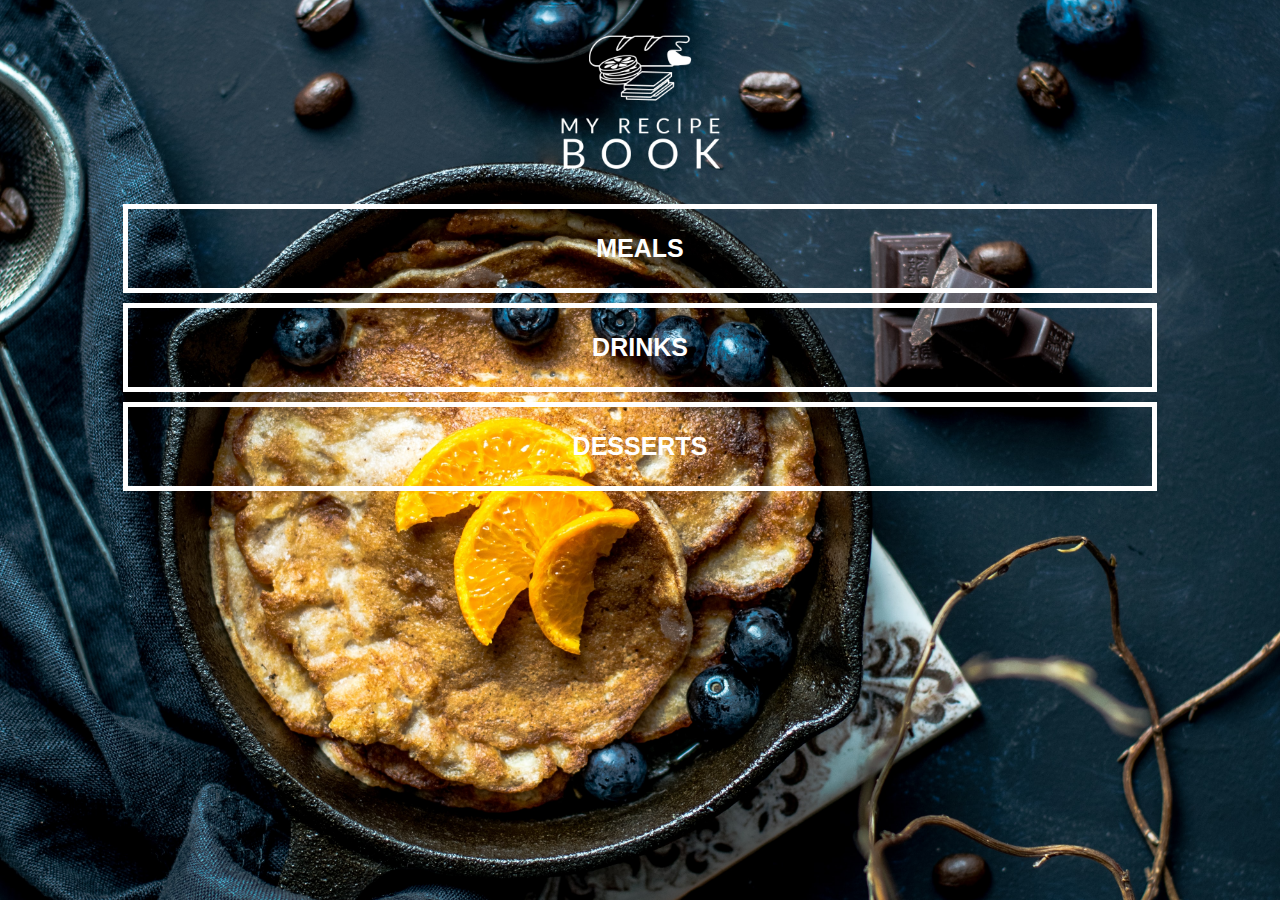
<file: index.html>
<!DOCTYPE html>
<html>
    <head>
    <title> My Recipe Book</title>
    <link rel="stylesheet" href="style.css"/>
    </head>
    
    <body class="body-home" align="center">
        <img src="image/My%20recipe%20book%20(1).png"height=200px>
        <div id="home">
            <hover>
            <div id="home-menu">
                <a href="meals.html" class="home-menu-item">
                    <p>Meals</p>
                </a>
            </div>
            <div id="home-menu">
                <a href="drinks.html" class="home-menu-item">
                    <p>Drinks</p>
                </a>
            </div>
            <div id="home-menu">
                <a href="desserts.html" class="home-menu-item">
                    <p>Desserts</p>
                </a>
                
            </div>
            </hover>
        </div>
    </body>
</html>
</file>
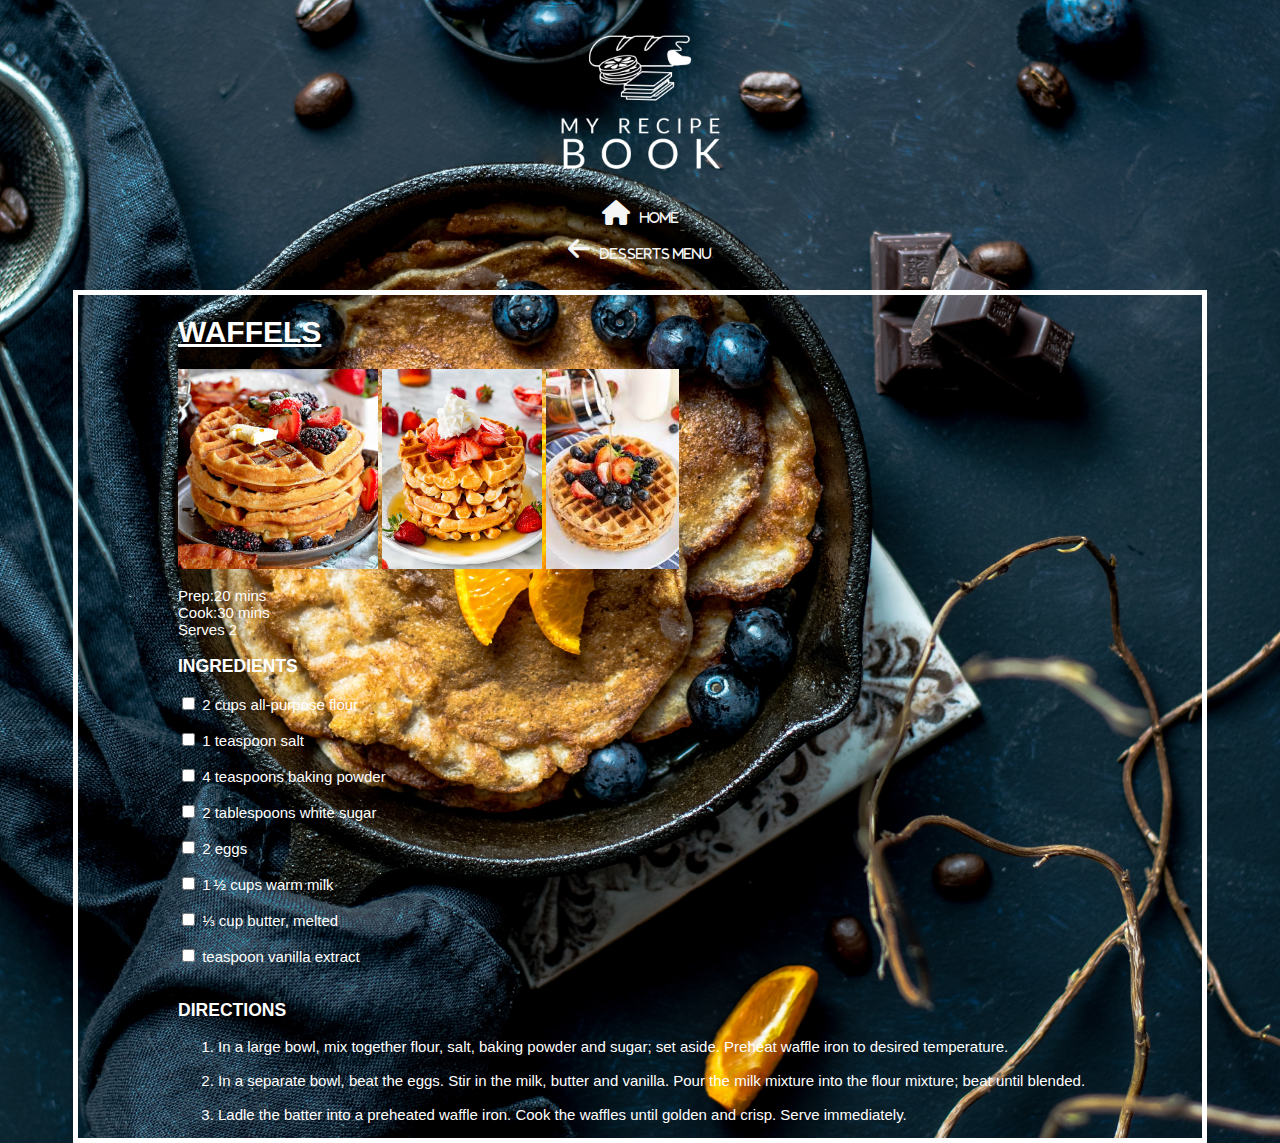
<file: desserts-1.html>
<!DOCTYPE html>
<html>
    <head>
    <title> My Recipe Book/Waffels</title>
    <link rel="stylesheet" href="style.css"/>
    <link rel="stylesheet"href="fontawesome/css/all.css"/>
    </head>
    
    <body class="recipes" align="center">
        <img src="image/My%20recipe%20book%20(1).png"height=200px align="center">
        <div id="recipe-menu">
            <a href="index.html"><i1 class="fa-solid fa-house" height=30px><p>HOME</p></i1></a>
            <br>
            <a href="desserts.html"><i1 class="fa-solid fa-arrow-left"><p>DESSERTS MENU</p></i1></a>
        </div>
        <br>
        <div id="recipes">
            <h1>Waffels</h1>
            <img src="image/waffle-recipe-square.jpeg"height=200px>
            <img src="image/waffle-1"height=200px>
            <img src="image/waffle-2"height=200px>
                <p> Prep:20 mins<br>
                Cook:30 mins<br>
                Serves 2</p>
            <h3><b>Ingredients</b></h3>
                <div id="ingredients">
                    <input id="check-01" type="checkbox">   
                        <label for="check-01">2 cups all-purpose flour</label><br><br>
                    <input id="check-01" type="checkbox">
                        <label for="check-01">1 teaspoon salt</label><br><br>
                    <input id="check-01" type="checkbox">
                        <label for="check-01">4 teaspoons baking powder</label><br><br>
                    <input id="check-01" type="checkbox">
                        <label for="check-01">2 tablespoons white sugar</label><br><br>
                    <input id="check-01" type="checkbox">
                        <label for="check-01">2 eggs</label><br><br>
                    <input id="check-01" type="checkbox">
                        <label for="check-01">1 ½ cups warm milk</label><br><br>
                    <input id="check-01" type="checkbox">
                        <label for="check-01">⅓ cup butter, melted</label><br><br>
                    <input id="check-01" type="checkbox">
                        <label for="check-01">teaspoon vanilla extract</label><br><br>
                    
                    
            </div>
           <h3><b>Directions</b></h3>
            <ol>
                <li>   In a large bowl, mix together flour, salt, baking powder and sugar; set aside. Preheat waffle iron to desired temperature.</li>
                <br>
                <li> In a separate bowl, beat the eggs. Stir in the milk, butter and vanilla. Pour the milk mixture into the flour mixture; beat until blended.</li>
                <br>
                <li>Ladle the batter into a preheated waffle iron. Cook the waffles until golden and crisp. Serve immediately.</li>
            </ol>

        </div>
    </body>
</html>
</file>
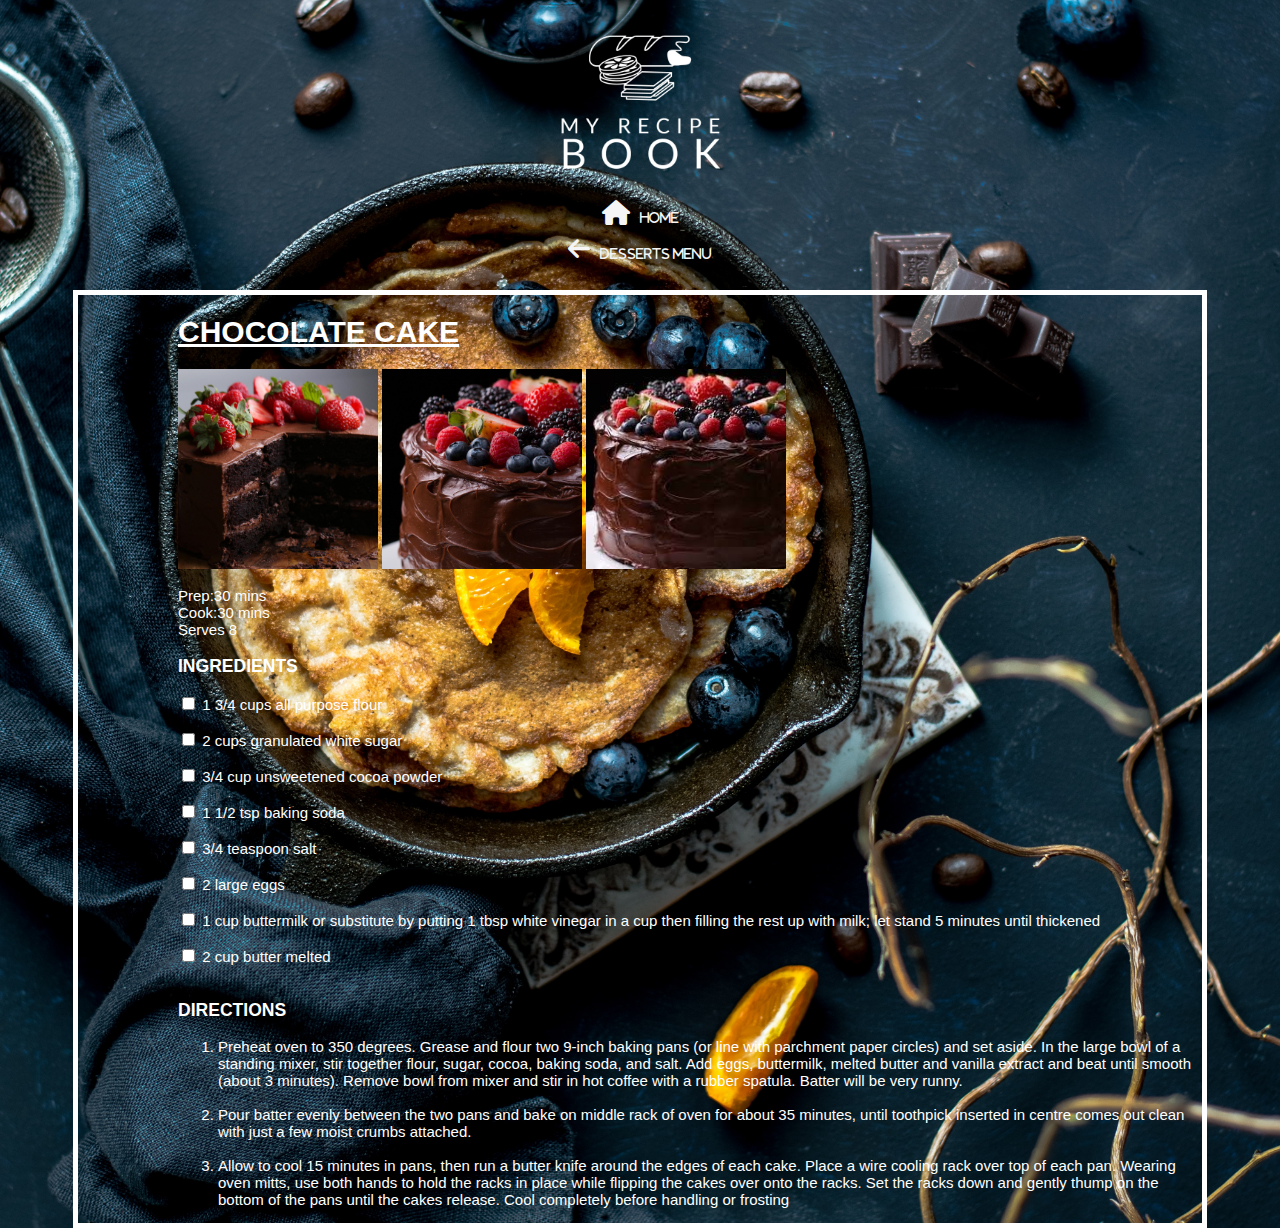
<file: desserts-2.html>
<!DOCTYPE html>
<html>
    <head>
    <title> My Recipe Book | Chocolate Cake</title>
    <link rel="stylesheet" href="style.css"/>
    <link rel="stylesheet"href="fontawesome/css/all.css"/>
    </head>
    
    <body class="recipes" align="center">
        <img src="image/My%20recipe%20book%20(1).png"height=200px align="center">
        <div id="recipe-menu">
            <a href="index.html"><i1 class="fa-solid fa-house" height=30px><p>HOME</p></i1></a>
            <br>
            <a href="desserts.html"><i1 class="fa-solid fa-arrow-left"><p>DESSERTS MENU</p></i1></a>
        </div>
        <br>
        <div id="recipes">
            <h1>Chocolate Cake</h1>
                <img src="image/chocolate-cake-1.jpg"height=200px>
                <img src="image/chocolate-cake-2.jpg"height=200px>
                <img src="image/chocolate-cake-3.jpg"height=200px>
                <p> Prep:30 mins<br>
                Cook:30 mins<br>
                Serves 8</p>
            <h3><b>Ingredients</b></h3>
            
                <div id="ingredients">
                    <input id="check-01" type="checkbox">   
                        <label for="check-01">1 3/4 cups all purpose flour</label><br><br>
                    <input id="check-01" type="checkbox">
                        <label for="check-01">2 cups granulated white sugar</label><br><br>
                    <input id="check-01" type="checkbox">
                        <label for="check-01">3/4 cup unsweetened cocoa powder</label><br><br>
                    <input id="check-01" type="checkbox">
                        <label for="check-01">1 1/2 tsp baking soda</label><br><br>
                    <input id="check-01" type="checkbox">
                        <label for="check-01">3/4 teaspoon salt</label><br><br>
                    <input id="check-01" type="checkbox">
                        <label for="check-01">2 large eggs</label><br><br>
                    <input id="check-01" type="checkbox">
                        <label for="check-01">1 cup buttermilk or substitute by putting 1 tbsp white vinegar in a cup then filling the rest up with milk; let stand 5 minutes until thickened</label><br><br>
                    <input id="check-01" type="checkbox">
                        <label for="check-01">2 cup butter melted</label><br><br>
     
            </div>
           <h3><b>Directions</b></h3>
            <ol>
                <li>Preheat oven to 350 degrees. Grease and flour two 9-inch baking pans (or line with parchment paper circles) and set aside.
                    In the large bowl of a standing mixer, stir together flour, sugar, cocoa, baking soda, and salt. Add eggs, buttermilk, melted butter and vanilla extract and beat until smooth (about 3 minutes). Remove bowl from mixer and stir in hot coffee with a rubber spatula. Batter will be very runny.</li>
                <br>
                <li>Pour batter evenly between the two pans and bake on middle rack of oven for about 35 minutes, until toothpick inserted in centre comes out clean with just a few moist crumbs attached.</li>
                <br>
                <li>Allow to cool 15 minutes in pans, then run a butter knife around the edges of each cake. Place a wire cooling rack over top of each pan. Wearing oven mitts, use both hands to hold the racks in place while flipping the cakes over onto the racks. Set the racks down and gently thump on the bottom of the pans until the cakes release. Cool completely before handling or frosting</li>
            </ol>

        </div>
    </body>
</html>
</file>
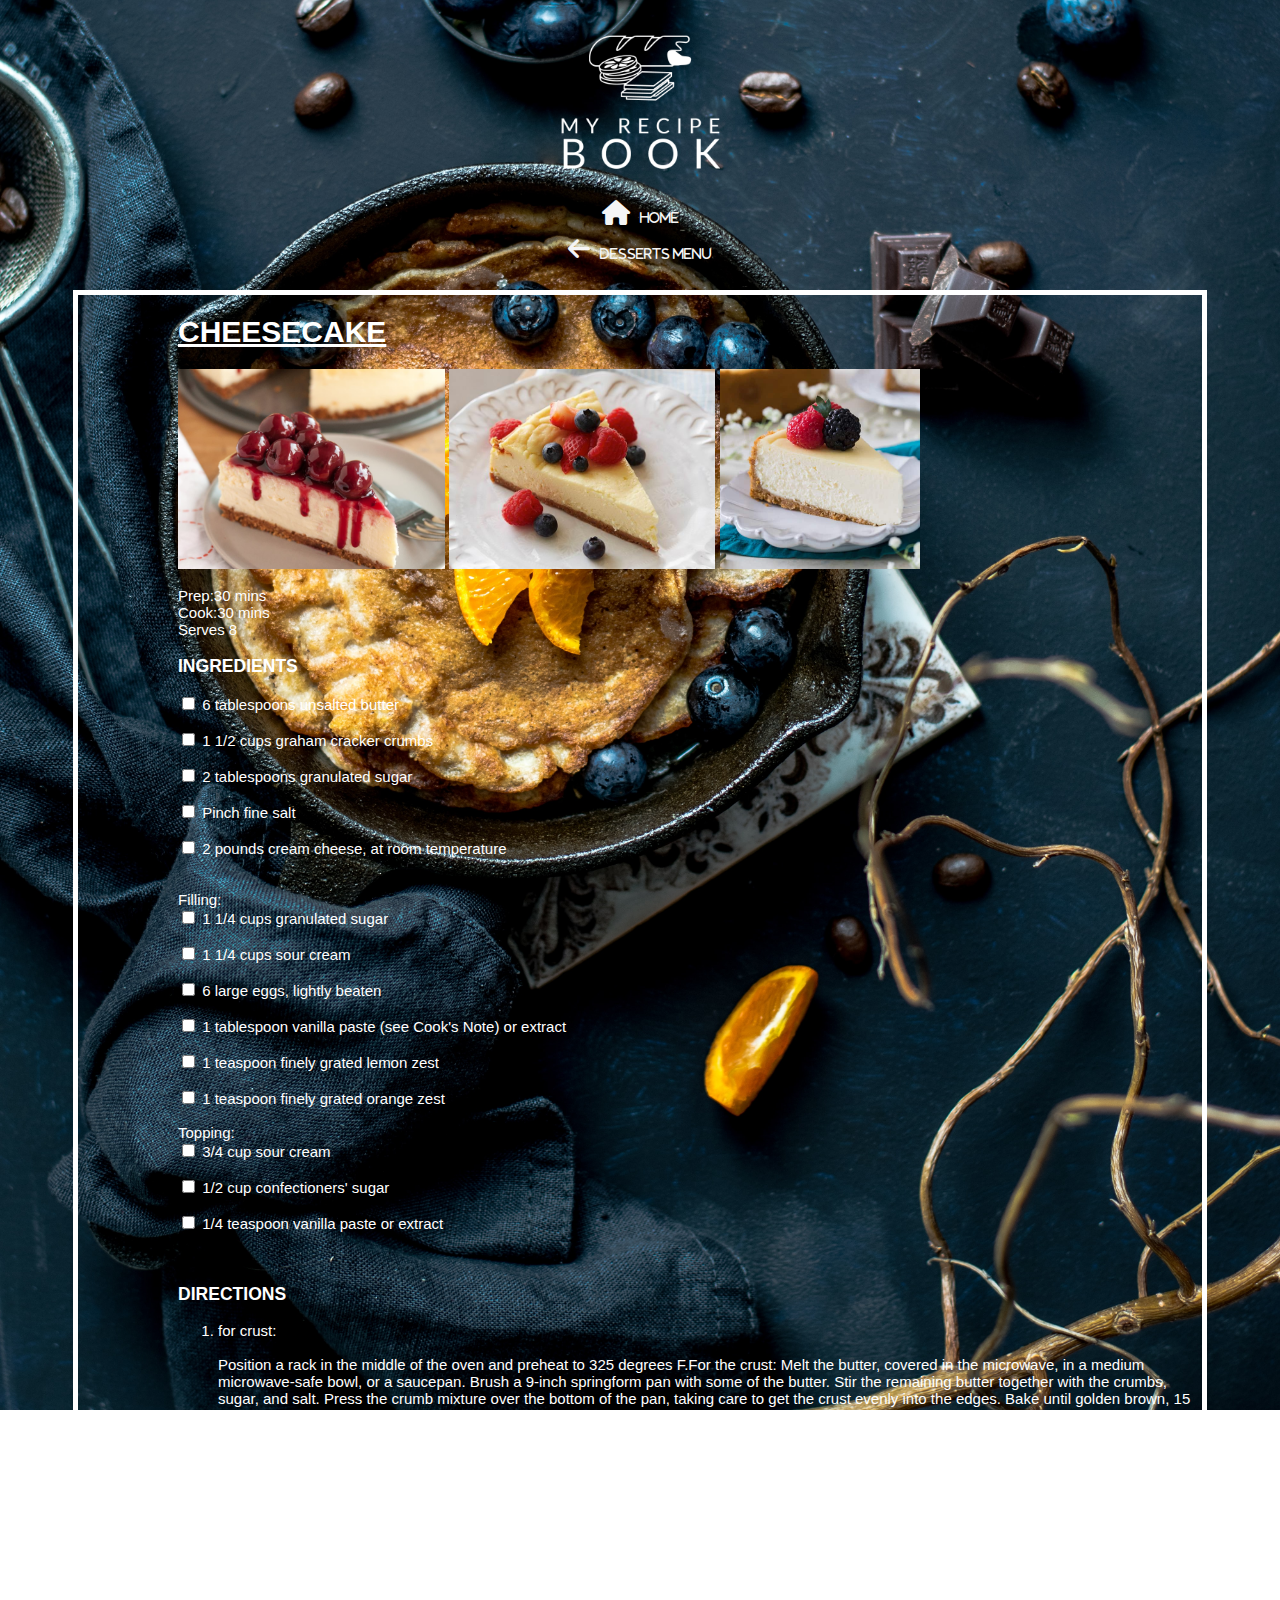
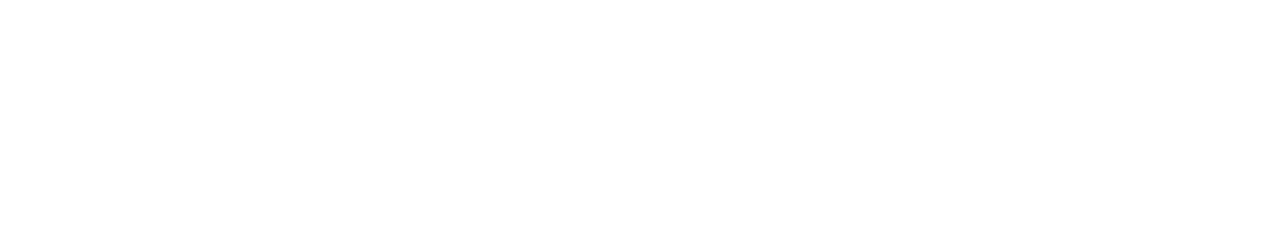
<file: desserts-3.html>
<!DOCTYPE html>
<html>
    <head>
    <title> My Recipe Book/Cheesecake</title>
    <link rel="stylesheet" href="style.css"/>
    <link rel="stylesheet"href="fontawesome/css/all.css"/>
    </head>
    
    <body class="recipes" align="center">
        <img src="image/My%20recipe%20book%20(1).png"height=200px align="center">
        <div id="recipe-menu">
            <a href="index.html"><i1 class="fa-solid fa-house" height=30px><p>HOME</p></i1></a>
            <br>
            <a href="desserts.html"><i1 class="fa-solid fa-arrow-left"><p>DESSERTS MENU</p></i1></a>
        </div>
        <br>
        <div id="recipes">
            <h1>CheeseCake</h1>
                <img src="image/cheesecake-1"height="200px">           
                <img src="image/cheesecake-2"height="200px"> 
                <img src="image/cheesecake-3"height="200px">
            <br>
                <p> Prep:30 mins<br>
                Cook:30 mins<br>
                Serves 8</p>
                <h3><b>Ingredients</b></h3>
                        
                <div id="ingredients">
                    <input id="check-01" type="checkbox">   
                        <label for="check-01">6 tablespoons unsalted butter</label><br><br>
                    <input id="check-01" type="checkbox">
                        <label for="check-01">1 1/2 cups graham cracker crumbs</label><br><br>
                    <input id="check-01" type="checkbox">
                        <label for="check-01">2 tablespoons granulated sugar</label><br><br>
                    <input id="check-01" type="checkbox">
                        <label for="check-01">Pinch fine salt<br></label><br>
                    <input id="check-01" type="checkbox">
                        <label for="check-01">2 pounds cream cheese, at room temperature<br></label><br><br>
                    <b>Filling:</b><br>
                    <input id="check-01" type="checkbox">
                        <label for="check-01">1 1/4 cups granulated sugar</label><br><br>
                    <input id="check-01" type="checkbox">
                        <label for="check-01">1 1/4 cups sour cream</label><br><br>
                    <input id="check-01" type="checkbox">
                        <label for="check-01">6 large eggs, lightly beaten</label><br><br>
                    <input id="check-01" type="checkbox">
                        <label for="check-01">1 tablespoon vanilla paste (see Cook's Note) or extract</label><br><br>
                <input id="check-01" type="checkbox">
                        <label for="check-01">1 teaspoon finely grated lemon zest</label><br><br>
                    <input id="check-01" type="checkbox">
                        <label for="check-01">1 teaspoon finely grated orange zest</label><br><br>
                    <b>Topping:</b><br>
                    <input id="check-01" type="checkbox">
                        <label for="check-01">3/4 cup sour cream</label><br><br>
                    <input id="check-01" type="checkbox">
                        <label for="check-01">1/2 cup confectioners' sugar</label><br><br>
                    <input id="check-01" type="checkbox">
                        <label for="check-01">1/4 teaspoon vanilla paste or extract</label><br><br>

            </div>
                    <br>
            <h3><b>Directions</b></h3>
            <ol>
            <li><b>for crust:</b><br><br>Position a rack in the middle of the oven and preheat to 325 degrees F.For the crust: Melt the butter, covered in the microwave, in a medium microwave-safe bowl, or a saucepan. Brush a 9-inch springform pan with some of the butter. Stir the remaining butter together with the crumbs, sugar, and salt. Press the crumb mixture over the bottom of the pan, taking care to get the crust evenly into the edges. Bake until golden brown, 15 to 18 minutes. Cool. Wrap the bottom and up the sides of the pan with foil and put in a roasting pan.</li><br><br>
            <li><b>For the filling:</b> <br><br>Beat the cream cheese on medium speed with a hand-held mixer until smooth. Add the granulated sugar and beat just until light and fluffy, scraping the sides of the bowl and beaters as needed. Slowly beat in the sour cream, then eggs, vanilla and both citrus zests; take care not to over whip. Pour into the cooled crust.</li><br><br>
           <li> Bring a medium saucepan or kettle of water to a boil. Gently place the roasting pan in the oven (don't pull the rack out of the oven). Pour in enough hot water to come about halfway up the side of the springform pan. Bake the cheesecake for about 1 hour and 10 minutes the outside of the cake will set but the center will still be loose.</li><br><br>
                <li><b>For the topping:</b><br><br>Stir together the sour cream, confectioners' sugar and vanilla. Spread over the top of the cooked cheesecake and return to the oven for 5 minutes. Turn the oven off, cook the cheesecake in the residual heat in the oven for about 1 hour. This gentle finish minimizes the risk of the dreaded crack in your cheesecake.<br><br>
            Remove cheesecake from the roasting pan to a rack. Run a knife around the edges and cool to room temperature. Cover and refrigerate           <li>Bring cheesecake to room temperature 30 minutes before serving. Remove the springform ring. Dip a knife in warm water, wipe dry </li> </ol><br><br>
        </div>
    </body>
</html>
</file>
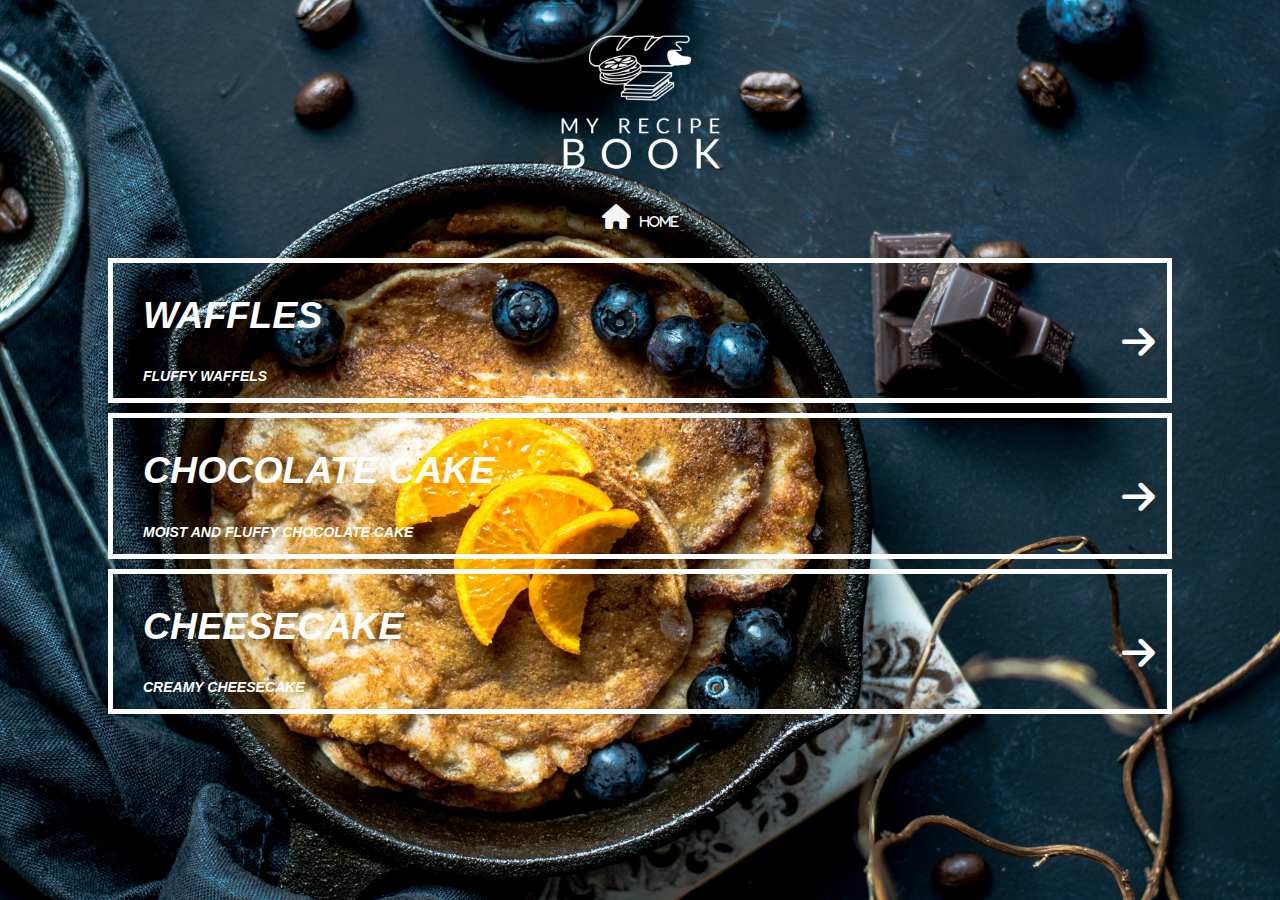
<file: desserts.html>
<!DOCTYPE html>
<html>
    <head>
    <title> My Recipe Book |Desserts</title>
    <link rel="stylesheet" href="style.css"/>
    <link rel="stylesheet"href="fontawesome/css/all.css"/>
    </head>
    
    <body class="recipes" align="center">
        <img src="image/My%20recipe%20book%20(1).png"height=200px>
            <div id="recipe-menu">
                <a href="index.html"><i1 class="fa-solid fa-house" ><p>Home</p></i1></a>
            </div>
            <br>
                <div id="desserts">
            <div id="desserts-menu">
                <a href="desserts-1.html" class="desserts-menu-item">
                    <h2>Waffles<i class="fa-solid fa-arrow-right"></i></h2>
                    <p>Fluffy Waffels</p>
                </a>
            </div>
            <div id="desserts-menu">
                <a href="desserts-2.html" class="desserts-menu-item">
                    <h2>Chocolate Cake<i class="fa-solid fa-arrow-right"></i></h2> 
                    <p>Moist and Fluffy Chocolate cake</p>
                </a>
            </div>
            <div id="desserts-menu">
                <a href="desserts-3.html" class="desserts-menu-item">
                    <h2>Cheesecake<i class="fa-solid fa-arrow-right"></i></h2>
                    <p>Creamy Cheesecake</p>
                </a>
                
            </div>
        </div>
    </body>
</html>
</file>
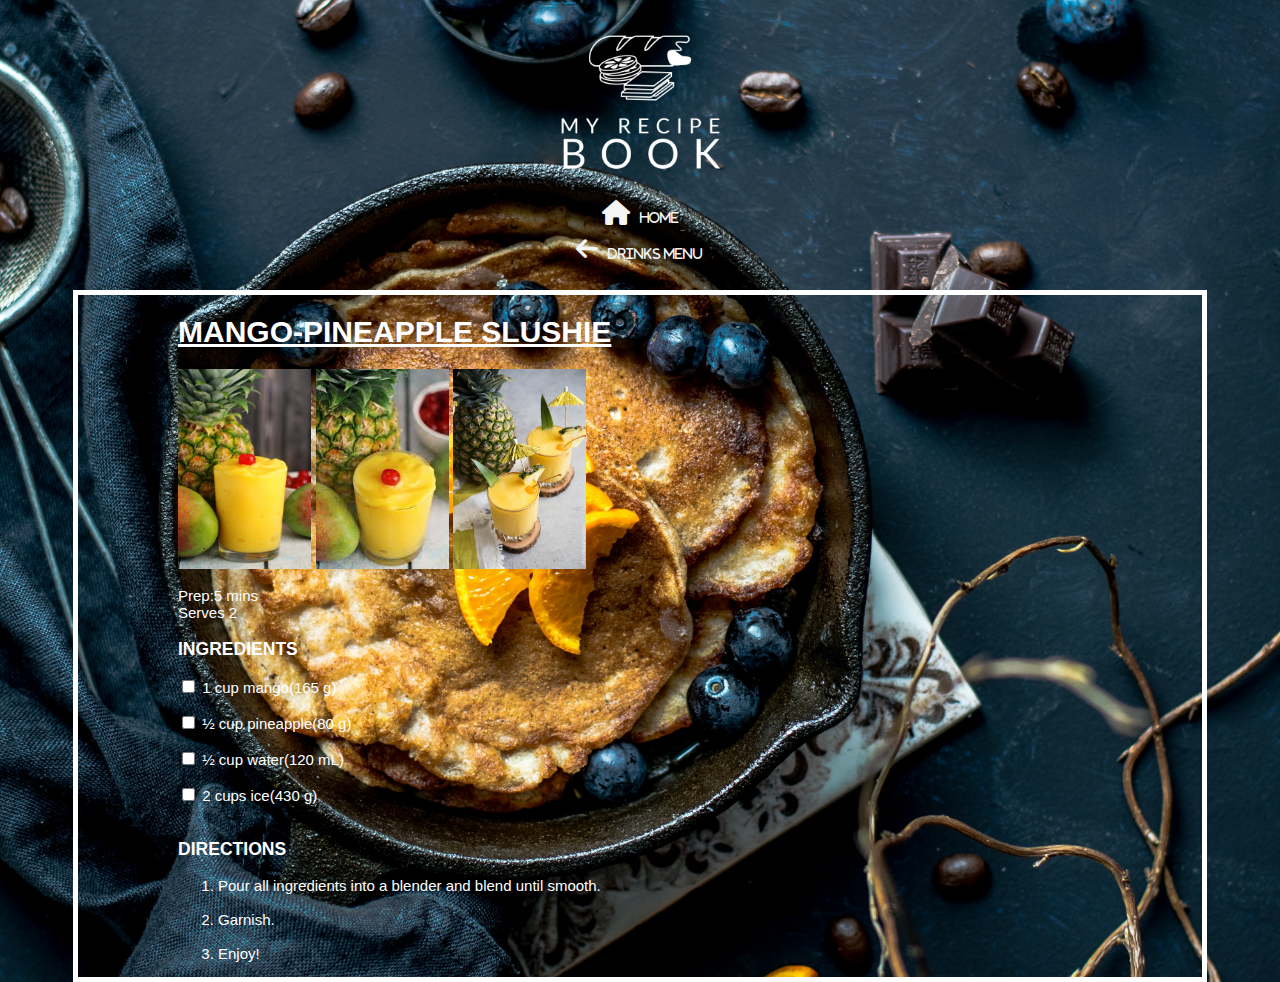
<file: drinks-1.html>
<!DOCTYPE html>
<html>
    <head>
    <title> My Recipe Book|Mango-Pineapple Slushie</title>
    <link rel="stylesheet" href="style.css"/>
    <link rel="stylesheet"href="fontawesome/css/all.css"/>
    </head>
    
    <body class="recipes" align="center">
        <img src="image/My%20recipe%20book%20(1).png"height=200px align="center">
        <div id="recipe-menu">
            <a href="index.html"><i1 class="fa-solid fa-house"><p>HOME</p></i1></a>
            <br>
            <a href="drinks.html"><i1 class="fa-solid fa-arrow-left"><p>Drinks menu</p></i1></a>
        </div>
        <br>
        <div id="recipes">
            <h1>Mango-Pineapple Slushie</h1>
            <img src="image/mango-pineapple-slushie-1.jpg"height=200px>
            <img src="image/mango-pineapple-slushie-2.jpg"height=200px>
            <img src="image/Mango-Pineapple-Sangria-Slush-3.jpg"height=200px>
            <br>
            <p> Prep:5 mins<br>
                Serves 2</p>
            <h3><b>Ingredients</b></h3>
                        
                <div id="ingredients">
                    <input id="check-01" type="checkbox">   
                        <label for="check-01">1 cup mango(165 g)</label><br><br>
                    <input id="check-01" type="checkbox">
                        <label for="check-01">½ cup pineapple(80 g)</label><br><br>
                    <input id="check-01" type="checkbox">
                        <label for="check-01">½ cup water(120 mL)</label><br><br>
                    <input id="check-01" type="checkbox">
                        <label for="check-01">2 cups ice(430 g)</label><br><br>

                    
            </div>
           <h3><b>Directions</b></h3>
            <ol>
                <li>Pour all ingredients into a blender and blend until smooth.</li>
                <br>
                <li>Garnish.</li>
                <br>
                <li>Enjoy!</li>
            </ol>
        </div>
    </body>
</html>
</file>
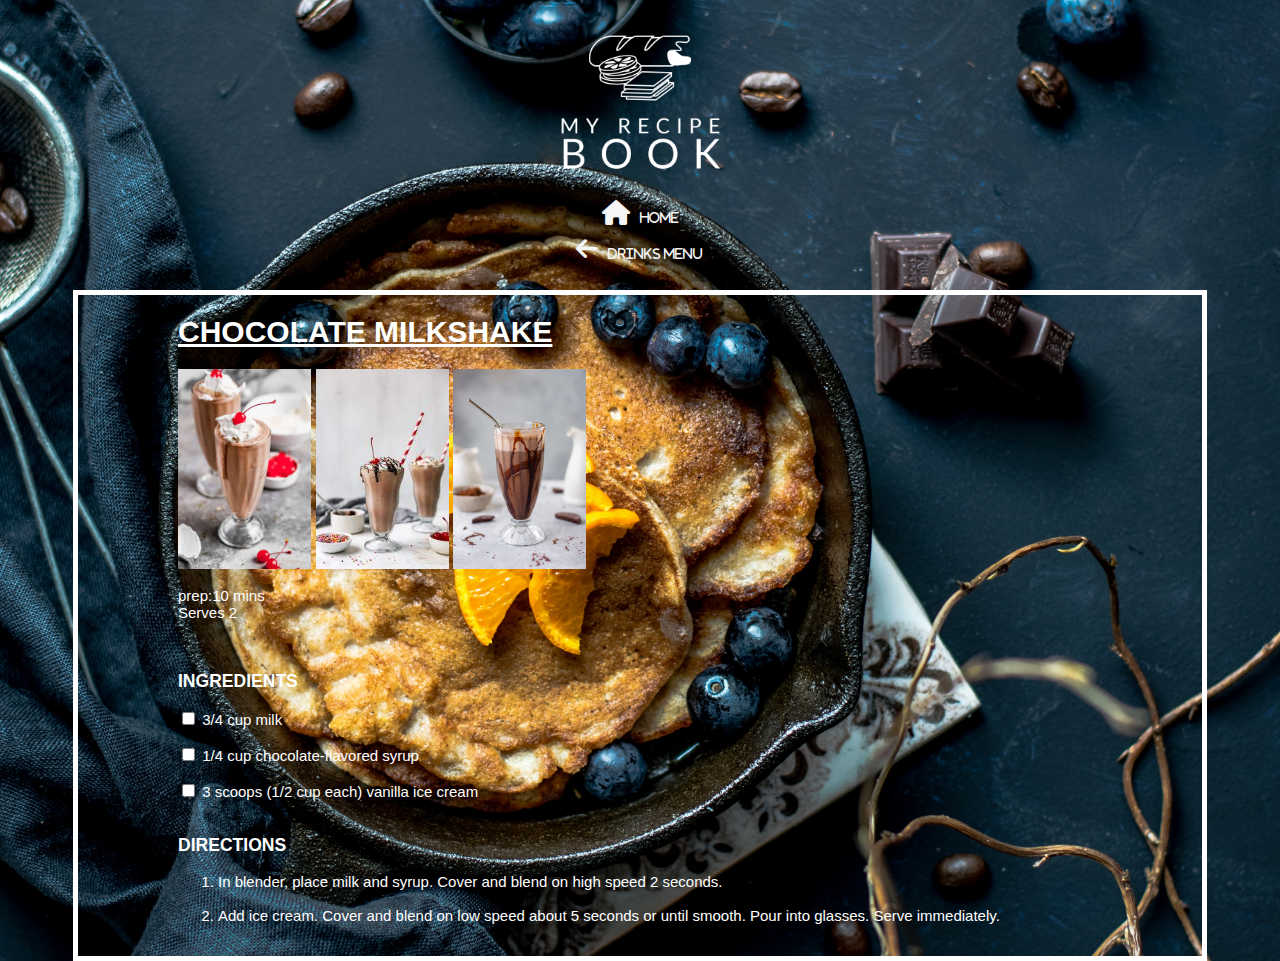
<file: drinks-2.html>
<!DOCTYPE html>
<html>
    <head>
    <title> My Recipe Book| Chocolate milkshake</title>
    <link rel="stylesheet" href="style.css"/>
    <link rel="stylesheet"href="fontawesome/css/all.css"/>
    </head>
    
    <body class="recipes" align="center">
        <img src="image/My%20recipe%20book%20(1).png"height=200px align="center">
        <div id="recipe-menu">
            <a href="index.html"><i1 class="fa-solid fa-house" height=30px><p>HOME</p></i1></a>
            <br>
            <a href="drinks.html"><i1 class="fa-solid fa-arrow-left"><p>Drinks menu</p></i1></a>
        </div>
        <br>
        <div id="recipes">
            <h1>chocolate milkshake</h1>
            <img src="image/Chocolate-Milkshake-1.jpg"height=200px>
            <img src="image/Chocolate-Milkshake-2.jpg"height=200px>
            <img src="image/Chocolate-Milkshake-3.jpg"height=200px>
            <p>prep:10 mins<br>
                Serves 2</p>
            <br>
            
            <h3><b>Ingredients</b></h3>
                        
                <div id="ingredients">
                    <input id="check-01" type="checkbox">   
                        <label for="check-01">3/4 cup milk</label><br><br>
                    <input id="check-01" type="checkbox">
                        <label for="check-01">1/4 cup chocolate-flavored syrup</label><br><br>
                    <input id="check-01" type="checkbox">
                        <label for="check-01">3 scoops (1/2 cup each) vanilla ice cream</label><br><br>
                    
            </div>
           <h3><b>Directions</b></h3>
            <ol>
                <li>In blender, place milk and syrup. Cover and blend on high speed 2 seconds.</li>
                <br>
                <li>Add ice cream. Cover and blend on low speed about 5 seconds or until smooth. Pour into glasses. Serve immediately.</li>
            </ol>
            <br>
        </div>
    </body>
</html>
</file>
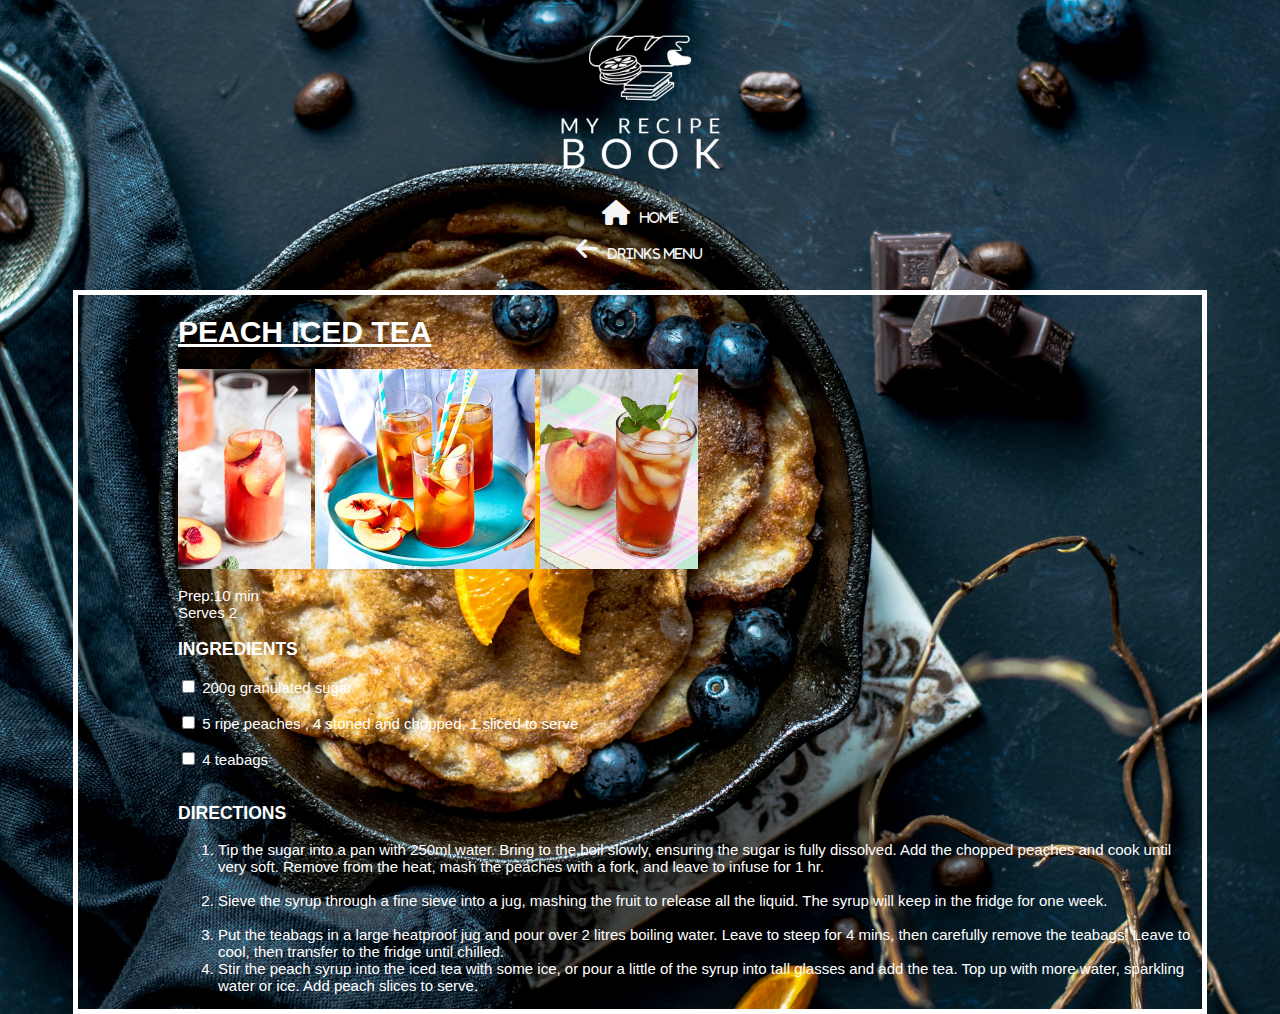
<file: drinks-3.html>
<!DOCTYPE html>
<html>
    <head>
    <title> My Recipe Book/Peach iced tea </title>
    <link rel="stylesheet" href="style.css"/>
    <link rel="stylesheet"href="fontawesome/css/all.css"/>
    </head>
    
    <body class="recipes" align="center">
        <img src="image/My%20recipe%20book%20(1).png"height=200px align="center">
        <div id="recipe-menu">
            <a href="index.html"><i1 class="fa-solid fa-house" height=30px><p>HOME</p></i1></a>
            <br>
            <a href="drinks.html"><i1 class="fa-solid fa-arrow-left"><p>Drinks menu</p></i1></a>
        </div>
        <br>
        <div id="recipes">
            <h1>peach iced tea </h1>
            <img src="image/Peach_Ice_Tea_1.jpg"height=200px>
            <img src="image/Peach_Ice_Tea_2.jpg"height=200px>
            <img src="image/Peach_Ice_Tea_3.jpg"height=200px>
            <br>
            <p>Prep:10 min<br>
               Serves 2</p>
            <h3><b>Ingredients</b></h3>
                            
                <div id="ingredients">
                    <input id="check-01" type="checkbox">   
                        <label for="check-01">200g granulated sugar</label><br><br>
                    <input id="check-01" type="checkbox">
                        <label for="check-01">5 ripe peaches , 4 stoned and chopped, 1 sliced to serve</label><br><br>
                    <input id="check-01" type="checkbox">
                        <label for="check-01">4 teabags</label><br><br>
         
                    
            </div>
           <h3><b>Directions</b></h3>
            <ol>
                <li>Tip the sugar into a pan with 250ml water. Bring to the boil slowly, ensuring the sugar is fully dissolved. Add the chopped peaches and cook until very soft. Remove from the heat, mash the peaches with a fork, and leave to infuse for 1 hr.</li>
                <br>
                <li>Sieve the syrup through a fine sieve into a jug, mashing the fruit to release all the liquid. The syrup will keep in the fridge for one week.</li>
                <br>
                <li>Put the teabags in a large heatproof jug and pour over 2 litres boiling water. Leave to steep for 4 mins, then carefully remove the teabags. Leave to cool, then transfer to the fridge until chilled.</li>
                <li>Stir the peach syrup into the iced tea with some ice, or pour a little of the syrup into tall glasses and add the tea. Top up with more water, sparkling water or ice. Add peach slices to serve.</li>
            </ol>

        </div>
    </body>
</html>
</file>
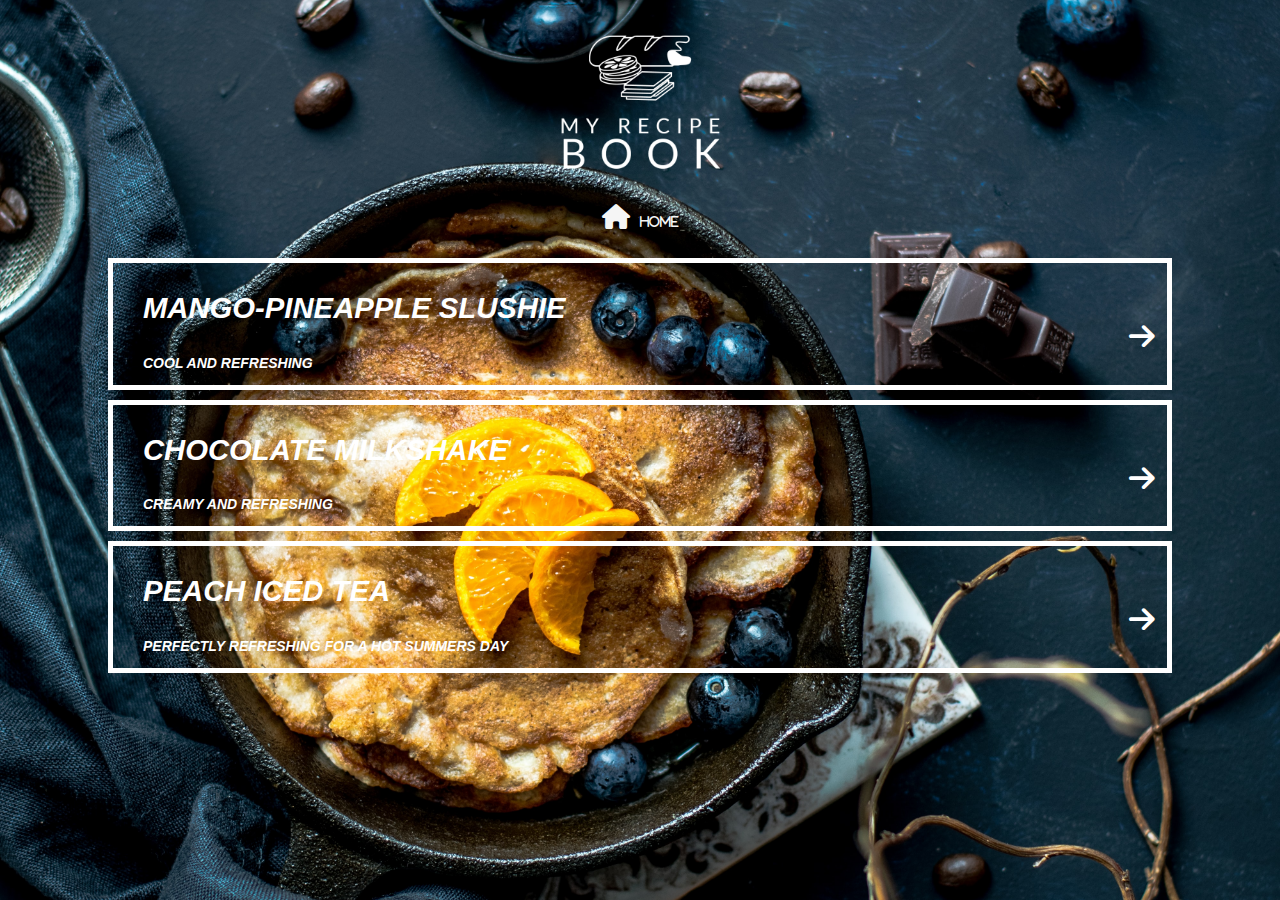
<file: drinks.html>
<!DOCTYPE html>
<html>
    <head>
    <title> My Recipe Book |Drinks</title>
    <link rel="stylesheet" href="style.css"/>
    <link rel="stylesheet"href="fontawesome/css/all.css"/>
    </head>
    
    <body class="recipes" align="center">
        <img src="image/My%20recipe%20book%20(1).png"height=200px>
            <div id="recipe-menu">
                <a href="index.html"><i1 class="fa-solid fa-house" ><p>Home</p></i1></a>
            </div>
            <br>
                <div id="desserts">
            <div id="desserts-menu">
                <a href="drinks-1.html" class="desserts-menu-item">
                    <h3>Mango-Pineapple Slushie<i class="fa-solid fa-arrow-right"></i></h3>
                    <p>Cool and refreshing</p>
                </a>
            </div>
            <div id="desserts-menu">
                <a href="drinks-2.html" class="desserts-menu-item">
                    <h3>Chocolate milkshake<i class="fa-solid fa-arrow-right"></i></h3> 
                    <p>creamy and refreshing</p>
                </a>
            </div>
            <div id="desserts-menu">
                <a href="drinks-3.html" class="desserts-menu-item">
                    <h3>peach iced tea <i class="fa-solid fa-arrow-right"></i></h3>
                    <p>Perfectly refreshing for a hot summers day</p>
                </a>
                
            </div>
        </div>
    </body>
</html>
</file>
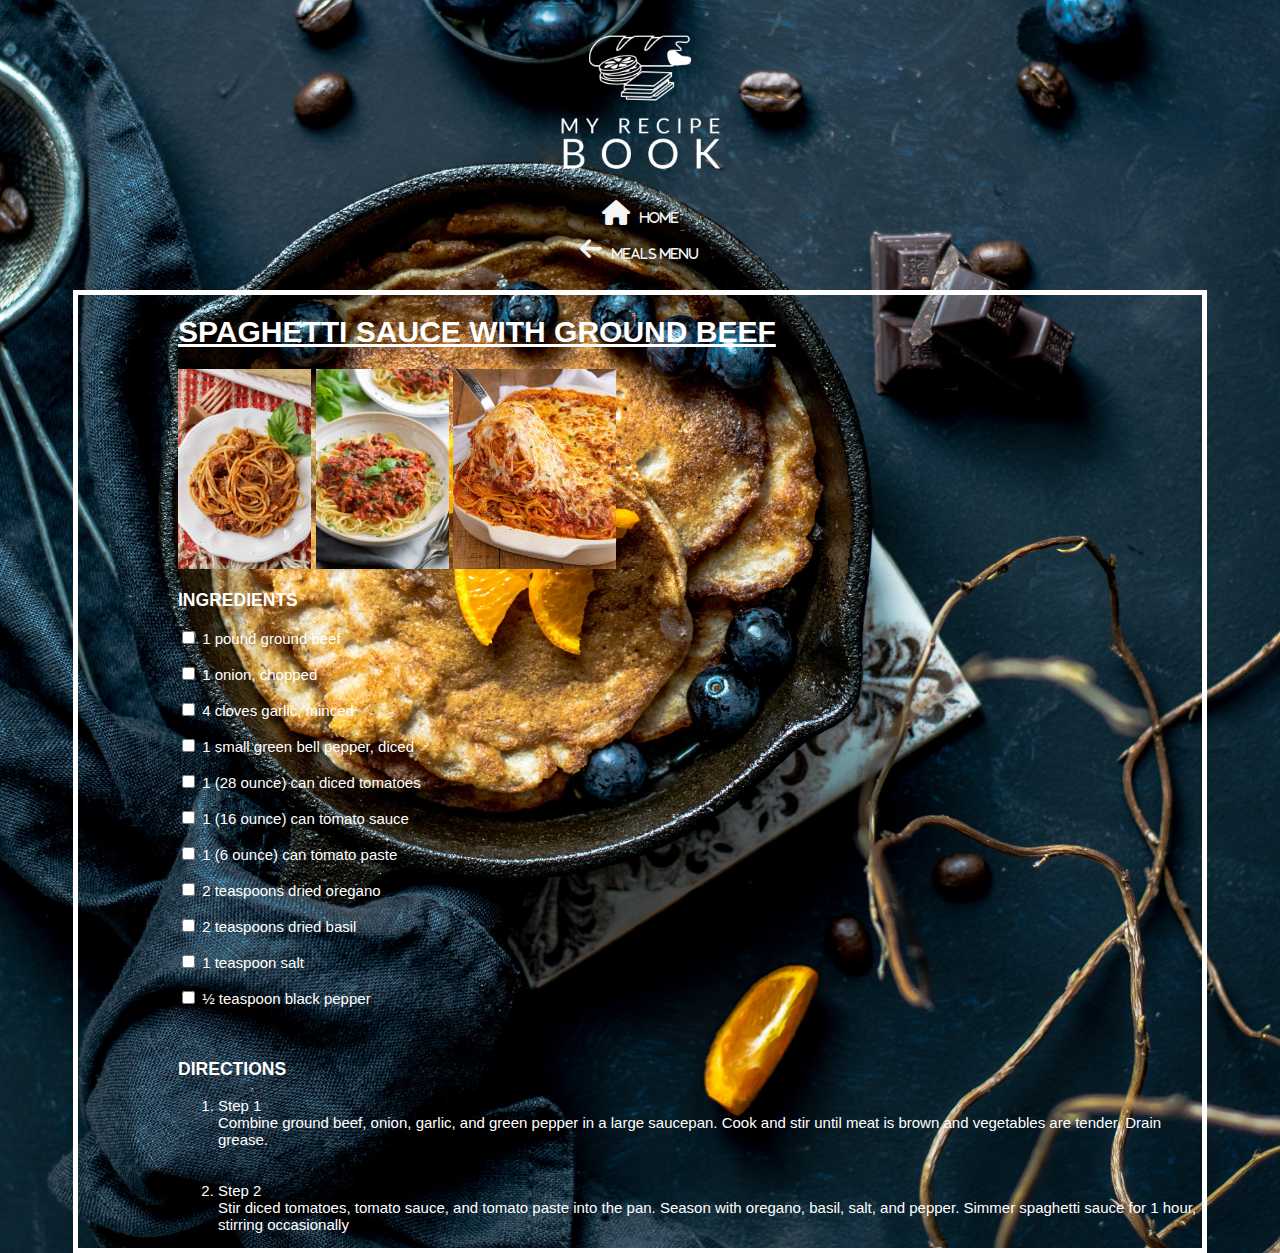
<file: meals-1.html>
<!DOCTYPE html>
<html>
    <head>
    <title> My Recipe Book/Spaghetti Sauce with Ground Beef</title>
    <link rel="stylesheet" href="style.css"/>
    <link rel="stylesheet"href="fontawesome/css/all.css"/>
    </head>
    
    <body class="recipes" align="center">
        <img src="image/My%20recipe%20book%20(1).png"height=200px align="center">
        <div id="recipe-menu">
            <a href="index.html"><i1 class="fa-solid fa-house" height=30px><p>HOME</p></i1></a>
            <br>
            <a href="meals.html"><i1 class="fa-solid fa-arrow-left"><p>meals MENU</p></i1></a>
        </div>
        <br>
        <div id="recipes">
            <h1>Spaghetti Sauce with Ground Beef</h1>
            <img src="image/Baked-Spaghetti-1.jpg"height=200px>
            <img src="image/Baked-Spaghetti-2.jpg"height=200px>
            <img src="image/Baked-Spaghetti-3.jpg"height=200px>
             
            <h3><b>Ingredients</b></h3>
                        
                <div id="ingredients">
                    <input id="check-01" type="checkbox">
                        <label for="check-01">1 pound ground beef</label><br><br>
                    <input id="check-01" type="checkbox">
                        <label for="check-01">1 onion, chopped</label><br><br>
                    <input id="check-01" type="checkbox">
                        <label for="check-01">4 cloves garlic, minced</label><br><br>
                    <input id="check-01" type="checkbox">
                        <label for="check-01">1 small green bell pepper, diced</label><br><br>
                    <input id="check-01" type="checkbox">
                        <label for="check-01">1 (28 ounce) can diced tomatoes</label><br><br>
                    <input id="check-01" type="checkbox">
                        <label for="check-01">1 (16 ounce) can tomato sauce</label><br><br>
                    <input id="check-01" type="checkbox">
                        <label for="check-01">1 (6 ounce) can tomato paste</label><br><br>
                    <input id="check-01" type="checkbox">
                        <label for="check-01">2 teaspoons dried oregano</label><br><br>
                    <input id="check-01" type="checkbox">
                        <label for="check-01">2 teaspoons dried basil</label><br><br>
                    <input id="check-01" type="checkbox">
                        <label for="check-01">1 teaspoon salt</label><br><br>
                    <input id="check-01" type="checkbox">
                        <label for="check-01">½ teaspoon black pepper</label><br><br>
                        
            </div>
                    <br>
            <h3><b>Directions</b></h3>
            <ol>
                <li><b>Step 1</b><br>
                    Combine ground beef, onion, garlic, and green pepper in a large saucepan. Cook and stir until meat is brown and vegetables are tender. Drain grease.</li><br>
                    <br>
                    <li><b>Step 2</b><br>
                    Stir diced tomatoes, tomato sauce, and tomato paste into the pan. Season with oregano, basil, salt, and pepper. Simmer spaghetti sauce for 1 hour, stirring occasionally</li>
            </ol>
        </div>
    </body>
</html>
</file>
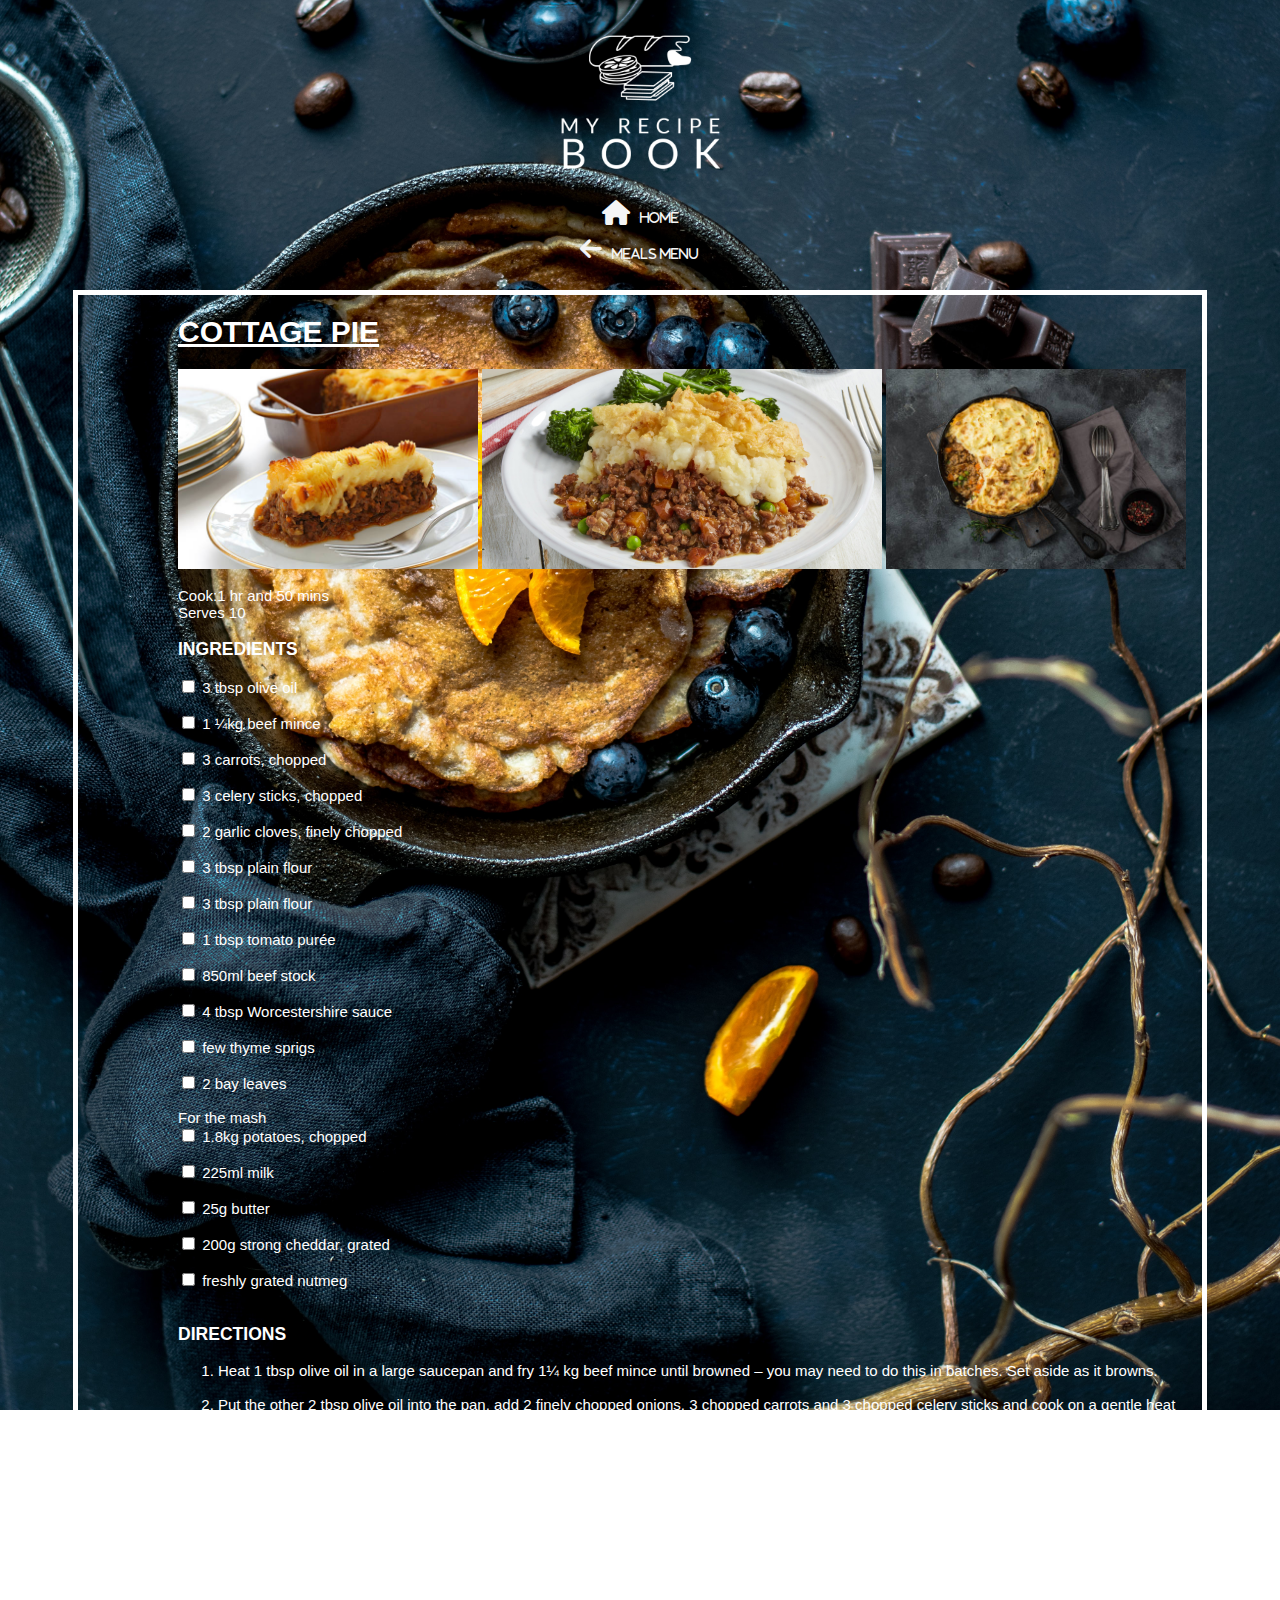
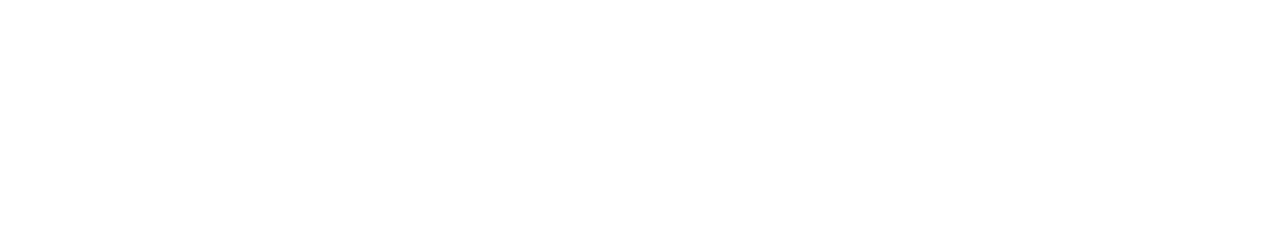
<file: meals-2.html>
<!DOCTYPE html>
<html>
    <head>
    <title> My Recipe Book |cottage pie</title>
    <link rel="stylesheet" href="style.css"/>
    <link rel="stylesheet"href="fontawesome/css/all.css"/>
    </head>
    
    <body class="recipes" align="center">
        <img src="image/My%20recipe%20book%20(1).png"height=200px align="center">
        <div id="recipe-menu">
            <a href="index.html"><i1 class="fa-solid fa-house" height=30px><p>HOME</p></i1></a>
            <br>
            <a href="meals.html"><i1 class="fa-solid fa-arrow-left"><p>Meals MENU</p></i1></a>
        </div>
        <br>
        <div id="recipes">
            <h1>cottage pie</h1>
            <img src="image/cottage-pie-1.jpg"height="200px">
            <img src="image/cottage-pie-2.jpg"height=200px>
            <img src="image/cottage-pie.jpg"height=200px>
            
            <p><b>Cook:</b>1 hr and 50 mins<br>
                <b>Serves 10</b></p>
            <h3><b>Ingredients</b></h3>
            
                <div id="ingredients">
                    <input id="check-01" type="checkbox">
                        <label for="check-01">3 tbsp olive oil</label><br><br>
                    <input id="check-01" type="checkbox">
                        <label for="check-01">1 ¼kg beef mince</label><br><br>
                    <input id="check-01" type="checkbox">
                        <label for="check-01">3 carrots, chopped</label><br><br>
                    <input id="check-01" type="checkbox">
                        <label for="check-01">3 celery sticks, chopped</label><br><br>
                    <input id="check-01" type="checkbox">
                        <label for="check-01">2 garlic cloves, finely chopped</label><br><br>
                    <input id="check-01" type="checkbox">
                        <label for="check-01">3 tbsp plain flour</label><br><br>
                    <input id="check-01" type="checkbox">
                        <label for="check-01">3 tbsp plain flour</label><br><br>
                    <input id="check-01" type="checkbox">
                        <label for="check-01">1 tbsp tomato purée</label><br><br>
                    <input id="check-01" type="checkbox">
                        <label for="check-01">850ml beef stock</label><br><br>
                    <input id="check-01" type="checkbox">
                        <label for="check-01">4 tbsp Worcestershire sauce</label><br><br>
                    <input id="check-01" type="checkbox">
                        <label for="check-01">few thyme sprigs</label><br><br>
                    <input id="check-01" type="checkbox">
                        <label for="check-01">2 bay leaves</label><br><br>
                        <b>For the mash</b><br>
                    <input id="check-01" type="checkbox">
                        <label for="check-01">1.8kg potatoes, chopped</label><br><br>
                    <input id="check-01" type="checkbox">
                        <label for="check-01">225ml milk</label><br><br>
                    <input id="check-01" type="checkbox">
                        <label for="check-01">25g butter</label><br><br>
                    <input id="check-01" type="checkbox">
                        <label for="check-01">200g strong cheddar, grated</label><br><br>
                    <input id="check-01" type="checkbox">
                        <label for="check-01">freshly grated nutmeg</label>

                </div>
                    <br>
            <h3><b>Directions</b></h3>
            <ol>
                
                <li>Heat 1 tbsp olive oil in a large saucepan and fry 1¼ kg beef mince until browned – you may need to do this in batches. Set aside as it browns.</li>
                    <br>
                
                <li>Put the other 2 tbsp olive oil into the pan, add 2 finely chopped onions, 3 chopped carrots and 3 chopped celery sticks and cook on a gentle heat until soft, about 20 mins.</li>
                    <br>
                
                <li>Add 2 finely chopped garlic cloves, 3 tbsp plain flour and 1 tbsp tomato purée, increase the heat and cook for a few mins, then return the beef to the pan.</li>
                    <br>
                
                <li>Pour over a large glass of red wine, if using, and boil to reduce it slightly before adding the 850ml beef stock, 4 tbsp Worcestershire sauce, a few thyme sprigs and 2 bay leaves.</li>
                    <br>
                
                <li>Bring to a simmer and cook, uncovered, for 45 mins. By this time the gravy should be thick and coating the meat. Check after about 30 mins – if a lot of liquid remains, increase the heat slightly to reduce the gravy a little. Season well, then discard the bay leaves and thyme stalks.</li>
                    <br>
                
                <li>Meanwhile, make the mash. In a large saucepan, cover the 1.8kg potatoes which you've peeled and chopped, in salted cold water, bring to the boil and simmer until tender.</li>
                    <br>
                
                <li>Drain well, then allow to steam-dry for a few mins. Mash well with the 225ml milk, 25g butter, and three-quarters of the 200g strong cheddar cheese, then season with freshly grated nutmeg and some salt and pepper.</li>
                    <br>
                
                <li>Spoon the meat into 2 ovenproof dishes. Pipe or spoon on the mash to cover. Sprinkle on the remaining cheese.</li>
                    <br>
                
               <li> If eating straight away, heat oven to 220C/200C fan/gas 7 and cook for 25-30 mins, or until the topping is golden.</li>
                    <br>
                
               <li> If you want to use a slow cooker, brown your mince in batches then tip into your slow cooker and stir in the vegetables, flour, purée, wine, stock, Worcestershire sauce and herbs with some seasoning. Cover and cook on High for 4-5 hours. Make the mash following the previous steps, and then oven cook in the same way to finish.</li>
            </ol>
        </div>
    </body>
</html>
</file>
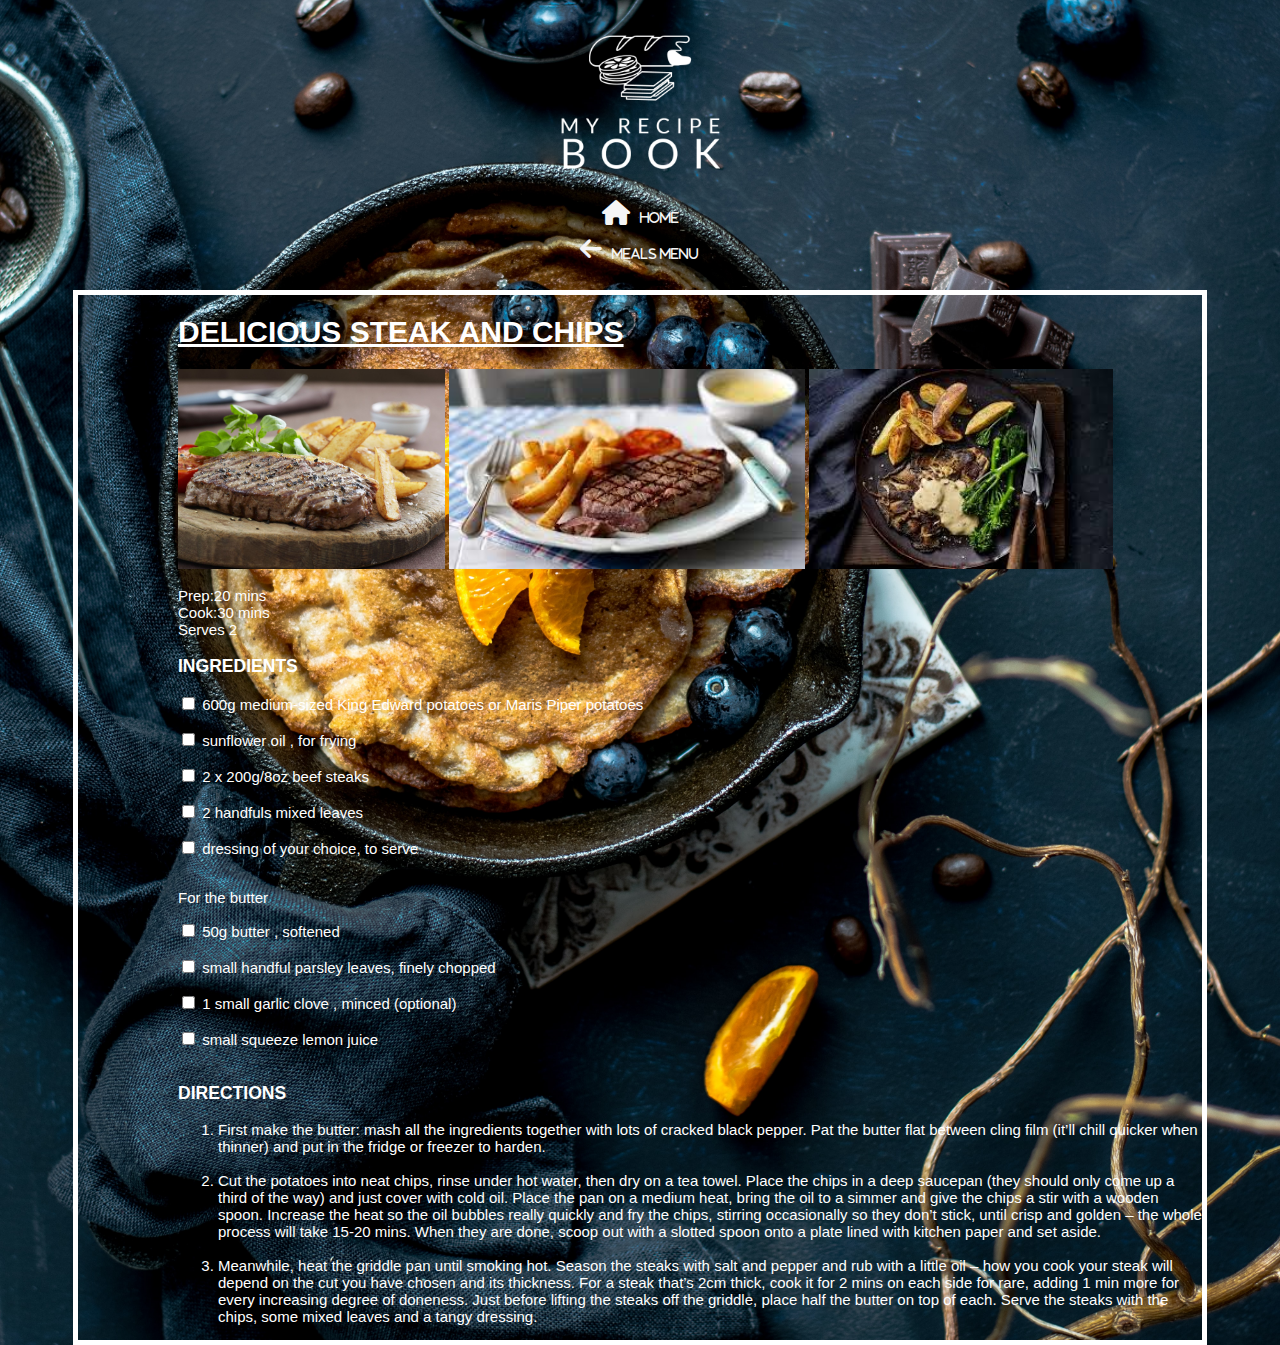
<file: meals-3.html>
<!DOCTYPE html>
<html>
    <head>
    <title> My Recipe Book/Waffels</title>
    <link rel="stylesheet" href="style.css"/>
    <link rel="stylesheet"href="fontawesome/css/all.css"/>
    </head>
    
    <body class="recipes" align="center">
        <img src="image/My%20recipe%20book%20(1).png"height=200px align="center">
        <div id="recipe-menu">
            <a href="index.html"><i1 class="fa-solid fa-house" height=30px><p>HOME</p></i1></a>
            <br>
            <a href="meals.html"><i1 class="fa-solid fa-arrow-left"><p>meals MENU</p></i1></a>
        </div>
        <br>
        <div id="recipes">
            <h1>delicious steak and chips</h1>
                <img src="image/steak-and-chips-1.jpg"height=200px>
                <img src="image/steak-and-chips-2.jpg"height=200px>
                <img src="image/steak-and-chips-3.jpg"height=200px>
            <p> Prep:20 mins<br>
                Cook:30 mins<br>
                Serves 2</p>
            <h3><b>Ingredients</b></h3>
            
                <div id="ingredients">
                    <input id="check-01" type="checkbox">   
                        <label for="check-01">600g medium-sized King Edward potatoes or Maris Piper potatoes</label><br><br>
                    <input id="check-01" type="checkbox">
                        <label for="check-01">sunflower oil , for frying</label><br><br>
                    <input id="check-01" type="checkbox">
                        <label for="check-01">2 x 200g/8oz beef steaks</label><br><br>
                    <input id="check-01" type="checkbox">
                        <label for="check-01">2 handfuls mixed leaves</label><br><br>
                    <input id="check-01" type="checkbox">
                        <label for="check-01">dressing of your choice, to serve</label><br><br>
                    <p>For the butter</p>
                    <input id="check-01" type="checkbox">
                        <label for="check-01">50g butter , softened</label><br><br>
                    <input id="check-01" type="checkbox">
                        <label for="check-01">small handful parsley leaves, finely chopped</label><br><br>
                    <input id="check-01" type="checkbox">
                        <label for="check-01">1 small garlic clove , minced (optional)</label><br><br>
                    <input id="check-01" type="checkbox">
                        <label for="check-01">small squeeze lemon juice</label><br><br>
                    
            </div>
           <h3><b>Directions</b></h3>
            <ol>
                <li>
                First make the butter: mash all the ingredients together with lots of cracked black pepper. Pat the butter flat between cling film (it’ll chill quicker when thinner) and put in the fridge or freezer to harden.</li>
                <br>
                <li>Cut the potatoes into neat chips, rinse under hot water, then dry on a tea towel. Place the chips in a deep saucepan (they should only come up a third of the way) and just cover with cold oil. Place the pan on a medium heat, bring the oil to a simmer and give the chips a stir with a wooden spoon. Increase the heat so the oil bubbles really quickly and fry the chips, stirring occasionally so they don’t stick, until crisp and golden – the whole process will take 15-20 mins. When they are done, scoop out with a slotted spoon onto a plate lined with kitchen paper and set aside.</li>
                <br>
                <li>Meanwhile, heat the griddle pan until smoking hot. Season the steaks with salt and pepper and rub with a little oil – how you cook your steak will depend on the cut you have chosen and its thickness. For a steak that’s 2cm thick, cook it for 2 mins on each side for rare, adding 1 min more for every increasing degree of doneness. Just before lifting the steaks off the griddle, place half the butter on top of each. Serve the steaks with the chips, some mixed leaves and a tangy dressing.</li>
            </ol>

        </div>
    </body>
</html>
</file>
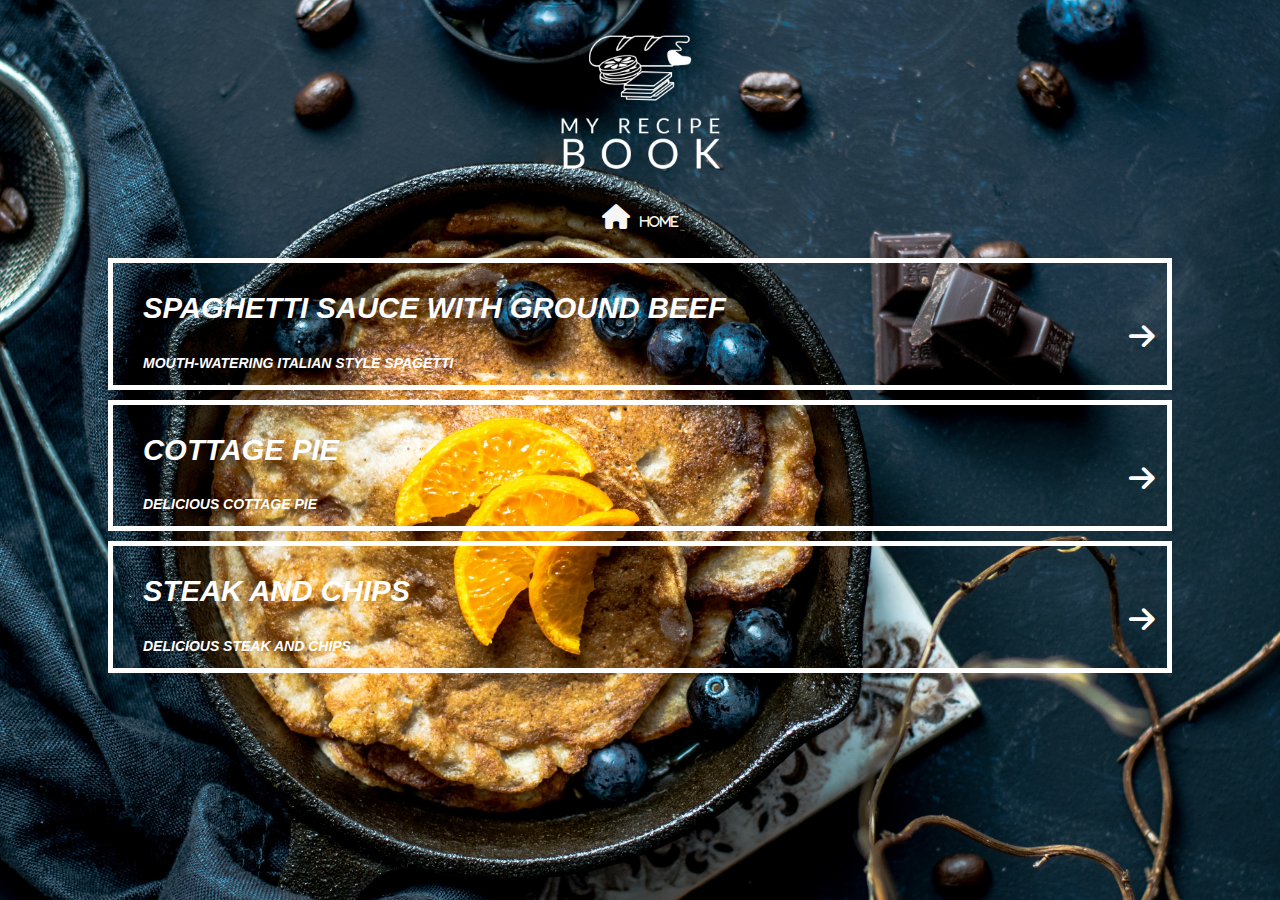
<file: meals.html>
<!DOCTYPE html>
<html>
    <head>
    <title> My Recipe Book |Meals</title>
    <link rel="stylesheet" href="style.css"/>
    <link rel="stylesheet"href="fontawesome/css/all.css"/>
    </head>
    
    <body class="recipes" align="center">
        <img src="image/My%20recipe%20book%20(1).png"height=200px>
            <div id="recipe-menu">
                <a href="index.html"><i1 class="fa-solid fa-house" ><p>Home</p></i1></a>
            </div>
            <br>
                <div id="desserts">
            <div id="desserts-menu">
                <a href="meals-1.html" class="desserts-menu-item">
                    <h3>Spaghetti Sauce with Ground Beef<i class="fa-solid fa-arrow-right"></i></h3>
                    <p>Mouth-watering italian style spagetti</p>
                </a>
            </div>
            <div id="desserts-menu">
                <a href="meals-2.html" class="desserts-menu-item">
                    <h3>cottage pie<i class="fa-solid fa-arrow-right"></i></h3> 
                    <p>Delicious cottage pie</p>
                </a>
            </div>
            <div id="desserts-menu">
                <a href="meals-3.html" class="desserts-menu-item">
                    <h3>Steak and chips<i class="fa-solid fa-arrow-right"></i></h3>
                    <p>delicious steak and chips</p>
                </a>
                
            </div>
        </div>
    </body>
</html>
</file>
<file: style.css>
html{
    height:100%;
}
body{
    font-family: sans-serif;
    margin:0;
    padding:0;
    height:100%;
    
    
}
.body-home{
    background-image: url('image/food-background(1).jpg');
    background-position: center;
    background-attachment: fixed;
    background-repeat: no-repeat;
    background-size: cover;
    
}
/*=======HOME=======*/
.home-menu-item{
    text-decoration: none;
    text-transform: uppercase;
    color: white;
    font-size: 25px;
    font-weight:bold;
    text-align: center;
    border: 5px solid white;
    
    display: block;
    margin: auto;
    margin-bottom: 10px;
    width: 80%;
}
#recipes{
    text-decoration: none;
    font-family:sans-serif;
    color: white;
    font-size: 15px;
    font-weight: lighter;
    text-align: center;
    border: 5px solid white;
    text-align: left;
    padding-left:100px;
    display: block;
    margin: auto;
    margin-bottom: 10px;
    width: 80%;
}
.recipes{
    background-image: url('image/food-background(1).jpg');
    background-position: center;
    background-attachment: fixed;
    background-repeat: no-repeat;
    background-size: cover;
}
/*===========RECIPES==================*/
#recipe{ 
    text-align: left;
}
.h3{
    text-align: center;
}

h1{
    text-decoration: underline;
    text-transform: uppercase;
}
h3{
    text-transform: uppercase;
}
.desserts-menu-item{
    text-decoration: none;
    text-transform: uppercase;
    font-style: italic;
    color: white;
    font-size: 25px;
    font-weight:bold;
    text-align: left;
    border: 5px solid white;
    padding-left:30px;
    display: block;
    margin: auto;
    margin-bottom: 10px;
    width: 80%;
}
.desserts-menu-item i{
    float:right;
    padding-top:30px;
    padding-right: 12px;
}
.desserts-menu-item p{
    font-size:14px;
}
i1{
    font-size: 25px;
    color: whitesmoke;
}
i1 p{
    float:right;
    font-size: 12px;
    padding-left: 10px;
}
#ingredients{
    text-align:left;
}
</file>
